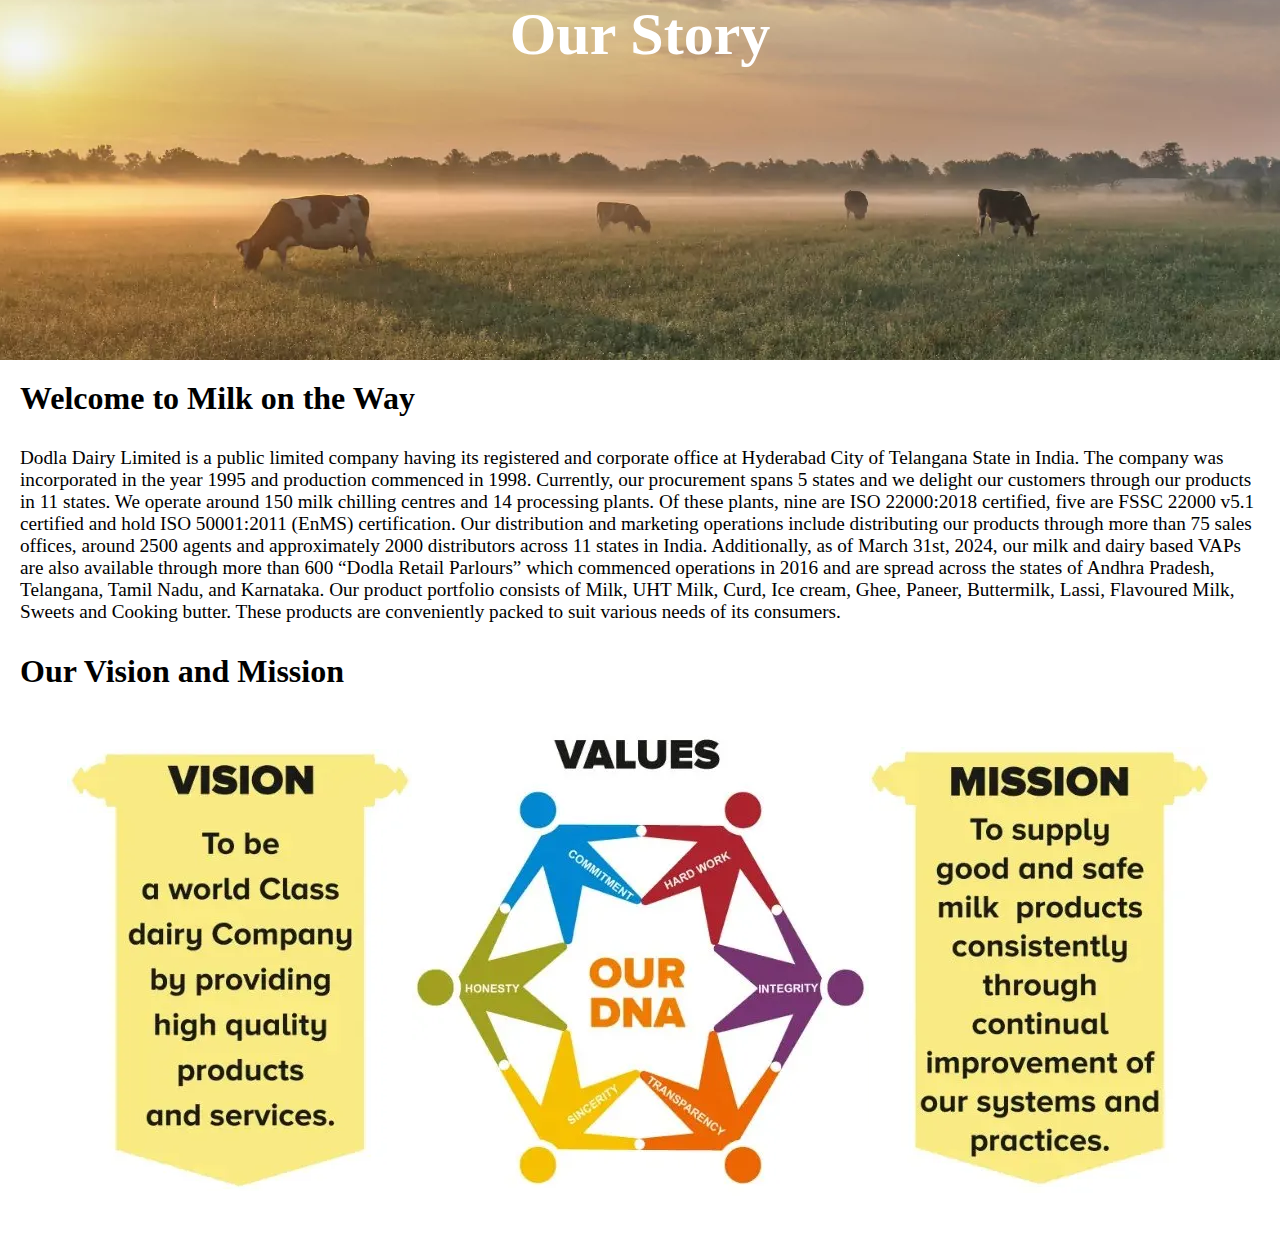
<file: about.html>
<!DOCTYPE html>
<html lang="en">
<head>
    <meta charset="UTF-8">
    <meta name="viewport" content="width=device-width, initial-scale=1.0">
    <title>about </title>
    <link rel="stylesheet" href="about.css">
</head>
<body>
    
 
<div class="z">
    <span>Our Story</span>
    <!-- <img src="backgroundabout.webp" alt="" height="360px"> -->

</div>

<h1 class="zxc">Welcome to Milk on the Way</h1>
 
<div class="container mt-4 zxc">

<p>Dodla Dairy Limited is a public limited company having its registered and corporate office at Hyderabad City of Telangana State in India. The company was incorporated in the year 1995 and production commenced in 1998. Currently, our procurement spans 5 states and we delight our customers through our products in 11 states. We operate around 150 milk chilling centres and 14 processing plants. Of these plants, nine are ISO 22000:2018 certified, five are FSSC 22000 v5.1 certified and hold ISO 50001:2011 (EnMS) certification.

    Our distribution and marketing operations include distributing our products through more than 75 sales offices, around 2500 agents and approximately 2000 distributors across 11 states in India. Additionally, as of March 31st, 2024, our milk and dairy based VAPs are also available through more than 600 “Dodla Retail Parlours” which commenced operations in 2016 and are spread across the states of Andhra Pradesh, Telangana, Tamil Nadu, and Karnataka. Our product portfolio consists of Milk, UHT Milk, Curd, Ice cream, Ghee, Paneer, Buttermilk, Lassi, Flavoured Milk, Sweets and Cooking butter. These products are conveniently packed to suit various needs of its consumers.</p>




</div>

<h1 class="zxc">Our Vision and Mission</h1>
<div class="container zxc jkl">

    <img src="vision.webp" alt="">
    <img src="Values.webp" alt="">
    <img src="mission.webp" alt="">



</div>



</body>
</html>
</file>
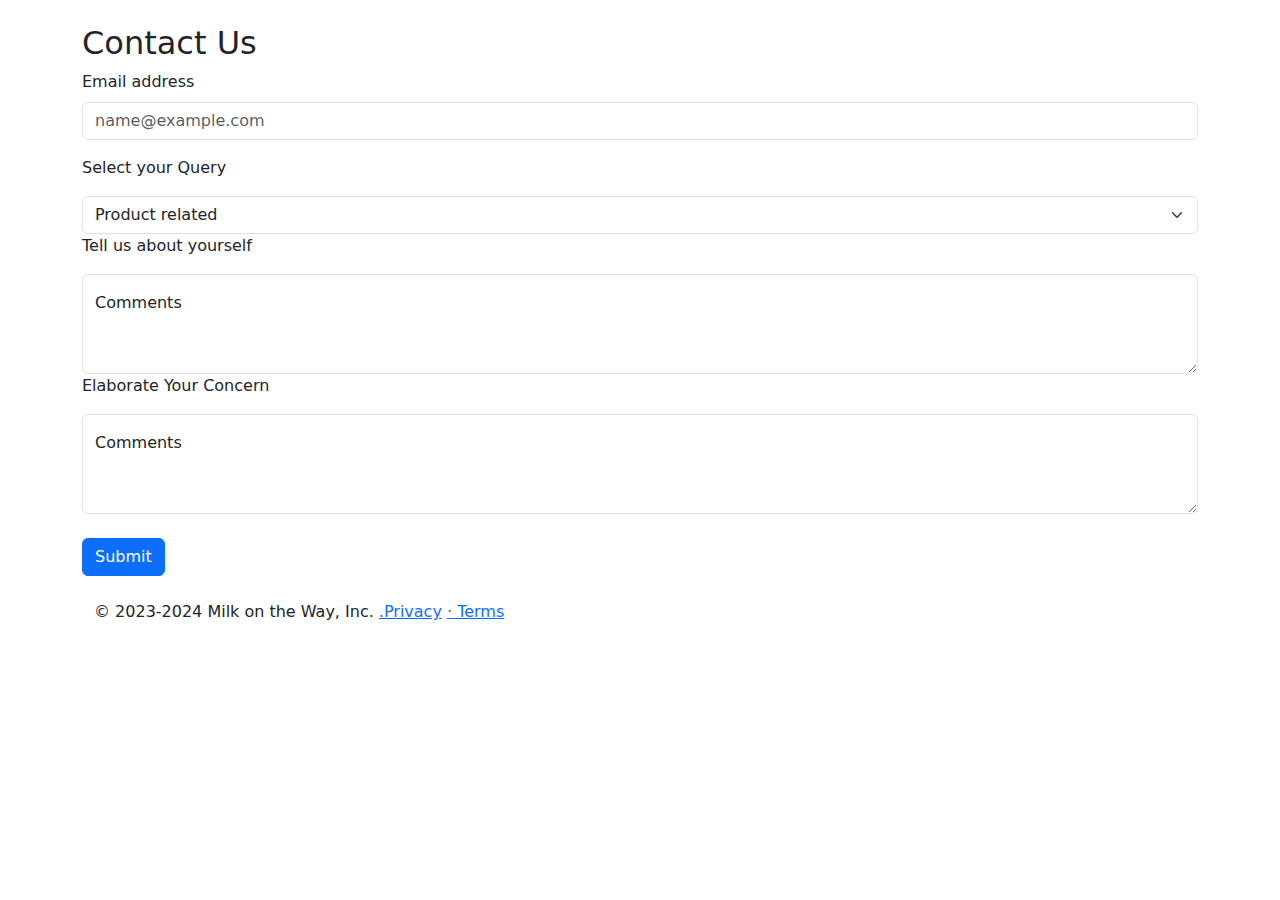
<file: contactus.html>
<!DOCTYPE html>
<html lang="en">
<head>
    <meta charset="UTF-8">
    <meta name="viewport" content="width=device-width, initial-scale=1.0">
    <title>contact us page</title>
    <link
    href="https://cdn.jsdelivr.net/npm/bootstrap@5.3.3/dist/css/bootstrap.min.css"
    rel="stylesheet"
    integrity="sha384-QWTKZyjpPEjISv5WaRU9OFeRpok6YctnYmDr5pNlyT2bRjXh0JMhjY6hW+ALEwIH"
    crossorigin="anonymous"
  />
</head>
<body>
   

<div class="container my-4">

    <h2>Contact Us</h2>
    <div class="mb-3">
        <label for="exampleFormControlInput1" class="form-label">Email address</label>
        <input type="email" class="form-control" id="exampleFormControlInput1" placeholder="name@example.com">
      </div>
      <p>Select your Query</p>
      <select class="form-select" aria-label="Default select example">
        <option selected>Product related</option>
        <option value="1">Delievery related</option>
        <option value="2">Quality related</option>
        <option value="3">About our terms</option>
      </select>
      <!-- <fieldset class="row mb-3">
        <legend class="col-form-label col-sm-2 pt-0">Are you a Member?</legend>
        <div class="col-sm-10">
          <div class="form-check">
            <input class="form-check-input" type="radio" name="gridRadios" id="gridRadios1" value="option1" checked>
            <label class="form-check-label" for="gridRadios1">
               Yes?
            </label>
          </div>
          
          
        </div>
        <legend class="col-form-label col-sm-2 pt-0">Are you a Professor?</legend>
        <div class="col-sm-10">
          <div class="form-check">
            <input class="form-check-input" type="radio" name="gridRadios" id="gridRadios1" value="option1" checked>
            <label class="form-check-label" for="gridRadios1">
               Yes?
            </label>
            </div>
            </div>
            <legend class="col-form-label col-sm-2 pt-0">Are you a Coder?</legend>
            <div class="col-sm-10">
              <div class="form-check">
                <input class="form-check-input" type="radio" name="gridRadios" id="gridRadios1" value="option1" checked>
                <label class="form-check-label" for="gridRadios1">
                   Yes?
                </label>
                </div>
                </div>
          



      </fieldset> -->
       
      <p>Tell us about yourself</p>
      <div class="form-floating">
        <textarea class="form-control" placeholder="Leave a comment here" id="floatingTextarea2" style="height: 100px"></textarea>
        <label for="floatingTextarea2">Comments</label>
      </div>

      <p>Elaborate Your Concern</p>
      <div class="form-floating">
        <textarea class="form-control" placeholder="Leave a comment here" id="floatingTextarea2" style="height: 100px"></textarea>
        <label for="floatingTextarea2">Comments</label>
      </div>


      <input class="btn btn-primary"  style="margin: inherit;"type="submit" value="Submit">
      
<div class="container mb-4 d-flex" style="justify-content: space-between;">
    <div class="footer">
      © 2023-2024 Milk on the Way, Inc. <span>
        <a href="">.Privacy</a>
        
      </span> 
      <span>
        <a href="">· Terms</a>
       
      </span>
    </div>
    <!-- <a href="index.html">Back to top</a> -->

  </div>
</div>


 
    <script
    src="https://cdn.jsdelivr.net/npm/bootstrap@5.3.3/dist/js/bootstrap.bundle.min.js"
    integrity="sha384-YvpcrYf0tY3lHB60NNkmXc5s9fDVZLESaAA55NDzOxhy9GkcIdslK1eN7N6jIeHz"
    crossorigin="anonymous"
  ></script>
</body>
</html>
</file>
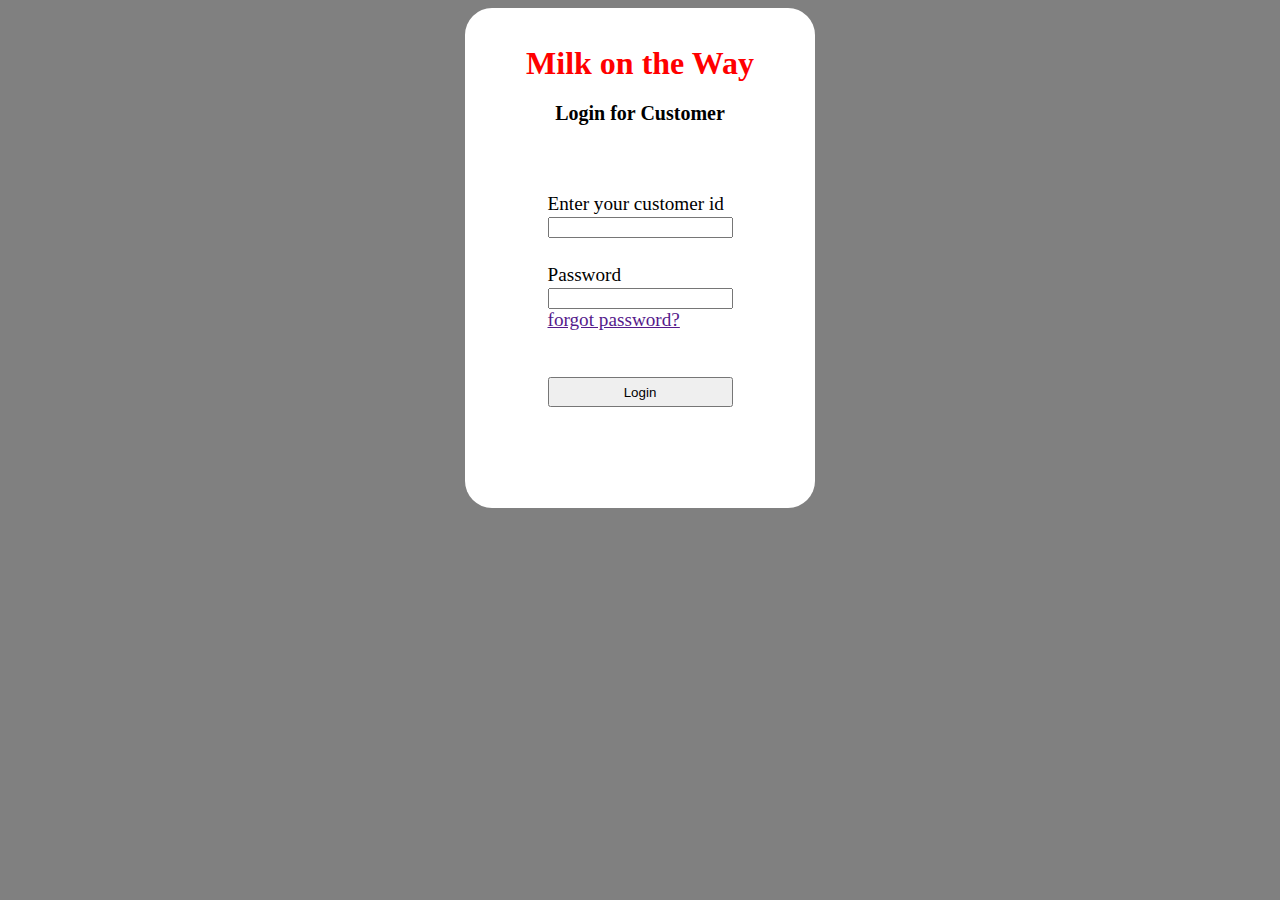
<file: loginforcustomer.html>
<!DOCTYPE html>
<html lang="en">
<head>
    <meta charset="UTF-8">
    <meta name="viewport" content="width=device-width, initial-scale=1.0">
    <title>Document</title>
    <link rel="stylesheet" href="loginstyle.css">
</head>
<body>
    <div class="container login ">
      

        <div class="smalloginbox clr">
            <div class="head">
                Milk on the Way
    
            </div>

        <b style="font-size: 20px;margin-top: 20px; "> Login for Customer

        </b>   


            <form>
                <div class="mb-3">
                  <label for="exampleInputname" class="form-label">Enter your customer id</label><br>
                  <input type="text" class="form-control" id="exampleInputname" aria-describedby="emailHelp">
                  <!-- <div id="emailHelp" class="form-text">We'll never share your email with anyone else.</div>-->
                 </div> 
              
                <div class="mb-3">
                  <label for="exampleInputPassword1" class="form-label">Password</label><br>
                  <input type="password" class="form-control" id="exampleInputPassword1"><br>
                  <a href="">forgot password?</a>
                </div>
               
                 
                <button type="button" id="log" style="margin-top: 20px;" class="btn btn-info">Login</button>
              </form>

        </div>
        




    </div>
    <script src="https://cdn.jsdelivr.net/npm/@popperjs/core@2.11.8/dist/umd/popper.min.js" integrity="sha384-I7E8VVD/ismYTF4hNIPjVp/Zjvgyol6VFvRkX/vR+Vc4jQkC+hVqc2pM8ODewa9r" crossorigin="anonymous"></script>
<script src="https://cdn.jsdelivr.net/npm/bootstrap@5.3.3/dist/js/bootstrap.min.js" integrity="sha384-0pUGZvbkm6XF6gxjEnlmuGrJXVbNuzT9qBBavbLwCsOGabYfZo0T0to5eqruptLy" crossorigin="anonymous"></script>
    <script src="https://cdn.jsdelivr.net/npm/bootstrap@5.3.3/dist/js/bootstrap.bundle.min.js" integrity="sha384-YvpcrYf0tY3lHB60NNkmXc5s9fDVZLESaAA55NDzOxhy9GkcIdslK1eN7N6jIeHz" crossorigin="anonymous"></script>
</body>
</html>
</file>
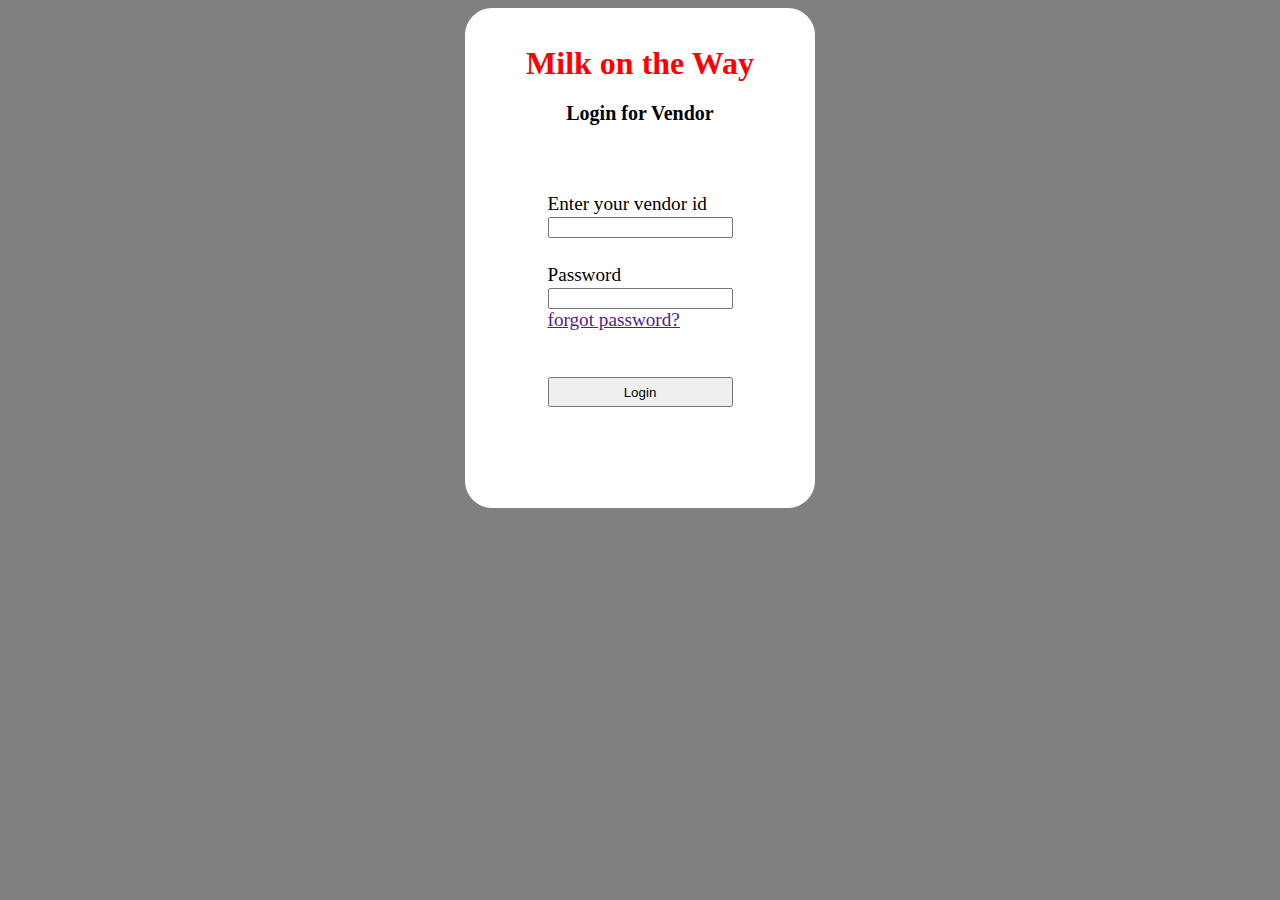
<file: loginforvendor.html>
<!DOCTYPE html>
<html lang="en">
<head>
    <meta charset="UTF-8">
    <meta name="viewport" content="width=device-width, initial-scale=1.0">
    <title>Document</title>
    <link rel="stylesheet" href="loginstyle.css">
</head>
<body>
    <div class="container login ">
      

        <div class="smalloginbox clr">
            <div class="head">
                Milk on the Way
    
            </div>

        <b style="font-size: 20px;margin-top: 20px; "> Login for Vendor

        </b>   


            <form>
                <div class="mb-3">
                  <label for="exampleInputname" class="form-label">Enter your vendor id</label><br>
                  <input type="text" class="form-control" id="exampleInputname" aria-describedby="emailHelp">
                  <!-- <div id="emailHelp" class="form-text">We'll never share your email with anyone else.</div>-->
                 </div> 
              
                <div class="mb-3">
                  <label for="exampleInputPassword1" class="form-label">Password</label><br>
                  <input type="password" class="form-control" id="exampleInputPassword1"><br>
                  <a href="">forgot password?</a>
                </div>
               
                 
                <button type="button" id="log" style="margin-top: 20px;" class="btn btn-info">Login</button>
              </form>

        </div>
        




    </div>
    <script src="https://cdn.jsdelivr.net/npm/@popperjs/core@2.11.8/dist/umd/popper.min.js" integrity="sha384-I7E8VVD/ismYTF4hNIPjVp/Zjvgyol6VFvRkX/vR+Vc4jQkC+hVqc2pM8ODewa9r" crossorigin="anonymous"></script>
<script src="https://cdn.jsdelivr.net/npm/bootstrap@5.3.3/dist/js/bootstrap.min.js" integrity="sha384-0pUGZvbkm6XF6gxjEnlmuGrJXVbNuzT9qBBavbLwCsOGabYfZo0T0to5eqruptLy" crossorigin="anonymous"></script>
    <script src="https://cdn.jsdelivr.net/npm/bootstrap@5.3.3/dist/js/bootstrap.bundle.min.js" integrity="sha384-YvpcrYf0tY3lHB60NNkmXc5s9fDVZLESaAA55NDzOxhy9GkcIdslK1eN7N6jIeHz" crossorigin="anonymous"></script>
</body>
</html>
</file>
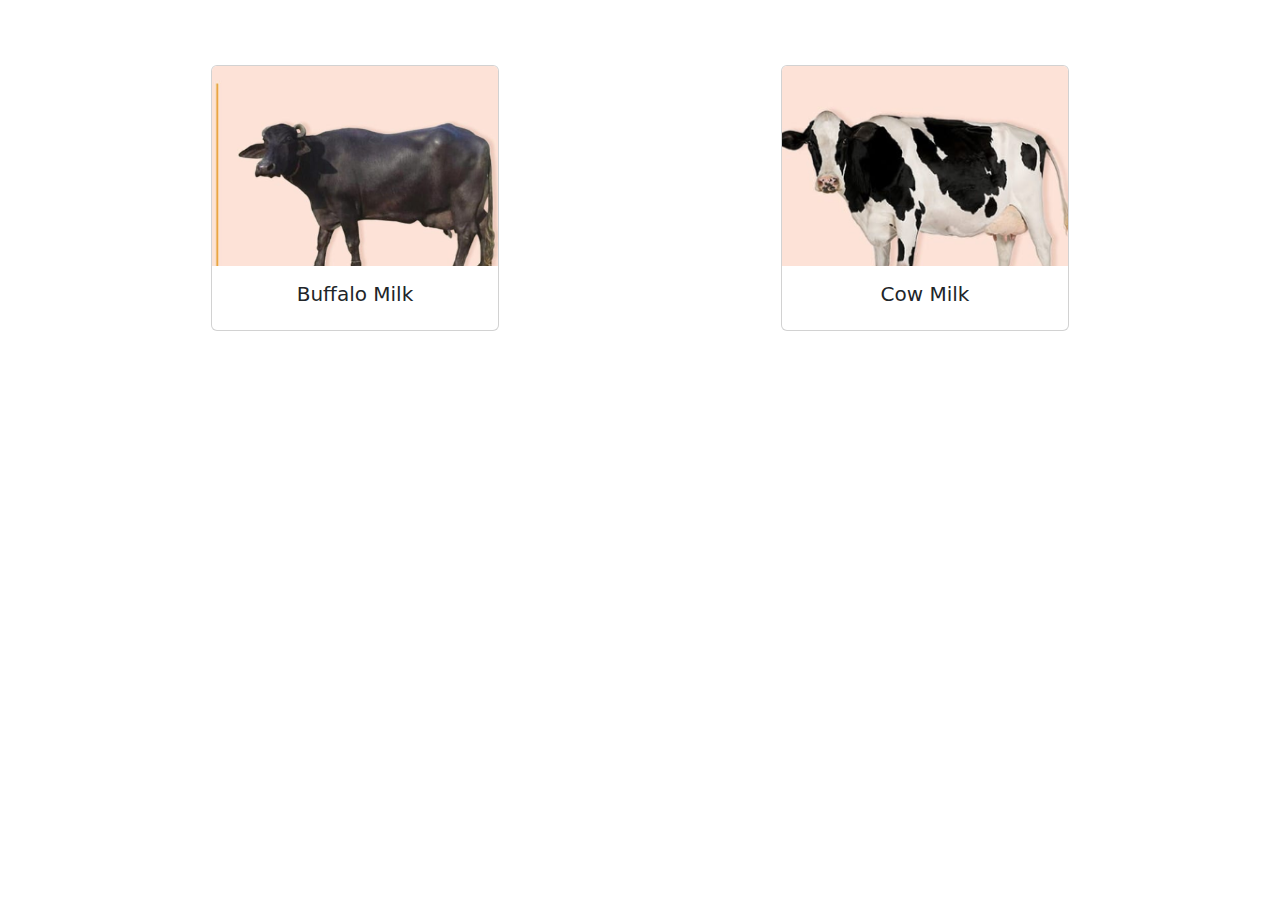
<file: Milk.html>
<!DOCTYPE html>
<html lang="en">
<head>
    <meta charset="UTF-8">
    <meta name="viewport" content="width=device-width, initial-scale=1.0">
    <title>Milk</title>
    <link href="https://cdn.jsdelivr.net/npm/bootstrap@5.3.3/dist/css/bootstrap.min.css" rel="stylesheet" integrity="sha384-QWTKZyjpPEjISv5WaRU9OFeRpok6YctnYmDr5pNlyT2bRjXh0JMhjY6hW+ALEwIH" crossorigin="anonymous">
    <link rel="stylesheet" href="milk.css">
</head>

</head>
<body>
    
    <div class="container  qwas d-flex gap-4 align-items-center mt-5" style="    height: 300px;" >

        <div id="bm"class="card hw" style="width: 18rem;">
            <img src="buffalo milk.png" 
            width="200px" height="200px" style="object-fit:cover; "
            
            class="card-img-top" alt="...">
            <div class="card-body">
              <h5 style="text-align: center;" class="card-title">Buffalo Milk</h5>
          
            </div>
          </div>

          <div  id="cm"class="card hw" style="width: 18rem;">
            <img src="cow milk.png" 
            width="200px" height="200px" style="object-fit:cover;"
            class="card-img-top" alt="...">
            <div class="card-body">
              <h5 class="card-title" style="text-align: center;" >Cow Milk</h5>
               
            </div>
          </div>


    </div>


<div  id="buff"  class="container"  >
    <h2 style="text-align: center;">Buffalo Milk</h2>

    <br>
    <br>
    <br>
    <br>
    <br>
    <br>




</div>



<div id="cow" class="container">
<h2 style="text-align: center;">Cow Milk</h2>

<br>
    <br>
    <br>
    <br>
    <br>
    <br>

</div>








    <script src="https://cdn.jsdelivr.net/npm/bootstrap@5.3.3/dist/js/bootstrap.bundle.min.js" integrity="sha384-YvpcrYf0tY3lHB60NNkmXc5s9fDVZLESaAA55NDzOxhy9GkcIdslK1eN7N6jIeHz" crossorigin="anonymous"></script>
    <script src="https://cdn.jsdelivr.net/npm/@popperjs/core@2.11.8/dist/umd/popper.min.js" integrity="sha384-I7E8VVD/ismYTF4hNIPjVp/Zjvgyol6VFvRkX/vR+Vc4jQkC+hVqc2pM8ODewa9r" crossorigin="anonymous"></script>
    <script src="https://cdn.jsdelivr.net/npm/bootstrap@5.3.3/dist/js/bootstrap.min.js" integrity="sha384-0pUGZvbkm6XF6gxjEnlmuGrJXVbNuzT9qBBavbLwCsOGabYfZo0T0to5eqruptLy" crossorigin="anonymous"></script>


<script src="milk.js"></script>

</body>
</html>
</file>
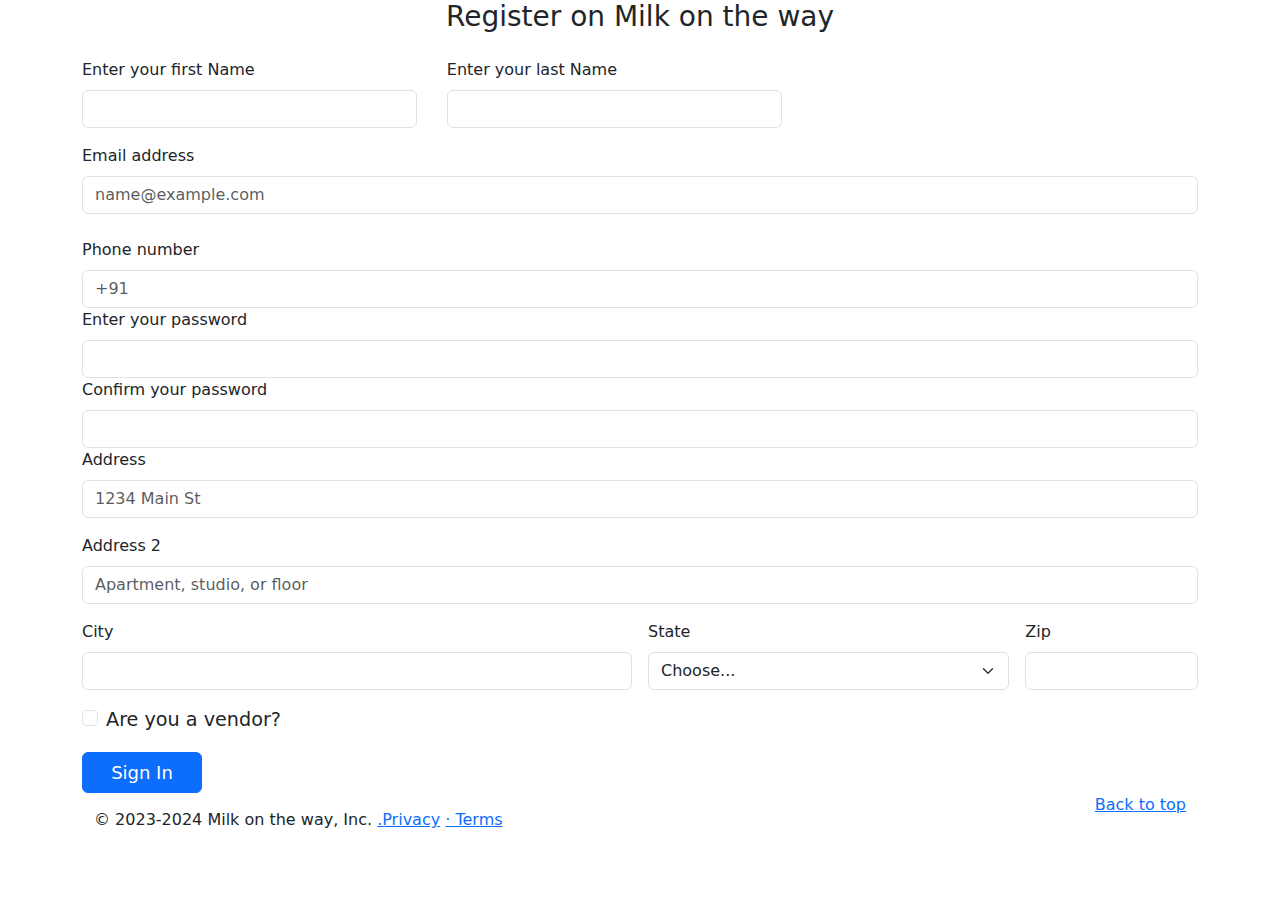
<file: register.html>
<!doctype html>
<html lang="en">
  <head>
    <meta charset="utf-8">
    <meta name="viewport" content="width=device-width, initial-scale=1">
    <title>Bootstrap demo</title>
    <link href="https://cdn.jsdelivr.net/npm/bootstrap@5.3.3/dist/css/bootstrap.min.css" rel="stylesheet" integrity="sha384-QWTKZyjpPEjISv5WaRU9OFeRpok6YctnYmDr5pNlyT2bRjXh0JMhjY6hW+ALEwIH" crossorigin="anonymous">
    <link rel="stylesheet" href="registers.css">
  </head>
  <body>
        <div="container">

            <h3>Register on Milk on the way</h3>
           
            <div class="container my-4">





                <div class="mb-3 qaz">
                    <div class="ver">
                        <label for="exampleFormControlInput1" class="form-label">Enter your first Name</label>
                        <input type="text" class="form-control" id="exampleFormControlInput1" placeholder="">



                    </div>
               
                    <div class="ver">
                        <label for="exampleFormControlInput1" class="form-label">Enter your last Name</label>
                        <input type="text" class="form-control" id="exampleFormControlInput1" placeholder="">



                    </div>



                  </div>










                    <label for="exampleFormControlInput1" class="form-label">Email address</label>
                    <input type="email" class="form-control" id="exampleFormControlInput1" placeholder="name@example.com">
                 
                </div>
             
                
                


                <div class="container">
                    

                    <label for="exampleFormControlInput1" class="form-label">Phone number</label>
                    <input type="email" class="form-control" id="exampleFormControlInput1" placeholder="+91">

                    <label for="exampleFormControlInput1" class="form-label">Enter your password</label>
                    <input type="password" class="form-control" id="exampleFormControlInput1" placeholder="">


                    <label for="exampleFormControlInput1" class="form-label">Confirm your password</label>
                    <input type="password" class="form-control" id="exampleFormControlInput1" placeholder="">



                    <form class="row g-3">
                        <!-- <div class="col-md-6">
                          <label for="inputEmail4" class="form-label">Email</label>
                          <input type="email" class="form-control" id="inputEmail4">
                        </div> -->
                        <!-- <div class="col-md-6">
                          <label for="inputPassword4" class="form-label">Password</label>
                          <input type="password" class="form-control" id="inputPassword4">
                        </div> -->
                        <div class="col-12">
                          <label for="inputAddress" class="form-label">Address</label>
                          <input type="text" class="form-control" id="inputAddress" placeholder="1234 Main St">
                        </div>
                        <div class="col-12">
                          <label for="inputAddress2" class="form-label">Address 2</label>
                          <input type="text" class="form-control" id="inputAddress2" placeholder="Apartment, studio, or floor">
                        </div>
                        <div class="col-md-6">
                          <label for="inputCity" class="form-label">City</label>
                          <input type="text" class="form-control" id="inputCity">
                        </div>
                        <div class="col-md-4">
                          <label for="inputState" class="form-label">State</label>
                          <select id="inputState" class="form-select">
                            <option selected>Choose...</option>
                            <option>...</option>
                          </select>
                        </div>
                        <div class="col-md-2">
                          <label for="inputZip" class="form-label">Zip</label>
                          <input type="text" class="form-control" id="inputZip">
                        </div>
                        <div class="col-12">
                          <div class="form-check">
                            <input class="form-check-input" type="checkbox" id="gridCheck"> 
                            <label class="form-check-label" for="gridCheck" style="font-size: larger;">
                              Are you a vendor?
                            </label>
                          </div>
                        </div>
                         <!-- <div class="col-12">
                          <button type="submit" class="btn btn-primary">Sign in</button>
                        </div>  -->
                      </form>




                      <div id="show">

                        <p>Select your Work</p>
                        <select class="form-select" aria-label="Default select example">
                          <option selected>sells milk wholesale</option>
                          <option value="1">deliver products directly to customers</option>
                          <option value="2">abcdef</option>
                          <option value="3">defhhf</option>
                        </select>


                      </div>
                  
                    <fieldset class="row mb-3">
                      <!-- <legend class="col-form-label col-sm-2 pt-0">Are you a Member?</legend>
                      <div class="col-sm-10">
                        <div class="form-check">
                          <input class="form-check-input" type="radio" name="gridRadios" id="gridRadios1" value="option1" checked>
                          <label class="form-check-label" for="gridRadios1">
                             Yes?
                          </label> -->
                        <!-- </div> -->
                        
                        
                      <!-- </div> -->
                      <!-- <legend class="col-form-label col-sm-2 pt-0">Are you a Professor?</legend>
                      <div class="col-sm-10">
                        <div class="form-check">
                          <input class="form-check-input" type="radio" name="gridRadios" id="gridRadios1" value="option1" checked>
                          <label class="form-check-label" for="gridRadios1">
                             Yes?
                          </label>
                          </div>
                          </div>
                          <legend class="col-form-label col-sm-2 pt-0">Are you a Coder?</legend>
                          <div class="col-sm-10">
                            <div class="form-check">
                              <input class="form-check-input" type="radio" name="gridRadios" id="gridRadios1" value="option1" checked>
                              <label class="form-check-label" for="gridRadios1">
                                 Yes?
                              </label>
                              </div>
                              </div>
                         -->
              
              
              
                    </fieldset>
                     
                    <!-- <p>Tell us about yourself</p>
                    <div class="form-floating">
                      <textarea class="form-control" placeholder="Leave a comment here" id="floatingTextarea2" style="height: 100px"></textarea>
                      <label for="floatingTextarea2">Comments</label>
                    </div>
              
                    <p>Elaborate Your Concern</p>
                    <div class="form-floating">
                      <textarea class="form-control" placeholder="Leave a comment here" id="floatingTextarea2" style="height: 100px"></textarea>
                      <label for="floatingTextarea2">Comments</label>
                    </div>
               -->
              
                    <input class="butt btn btn-primary"  style="margin: inherit;"type="submit" value="Sign In">
                    
              <div class="container mb-4 d-flex" style="justify-content: space-between;">
                  <div class="footer" style="margin-top: 15px;">
                    © 2023-2024 Milk on the way, Inc. <span>
                      <a href="#">.Privacy</a>
                      
                    </span> 
                    <span>
                      <a href="#">· Terms</a>
                     
                    </span>
                  </div>
                  <a href="register.html">Back to top</a>
              
                </div>
              </div>
  
  
  
  
          </div>
  
  
  
  
  
  
  
  
  
  
  








                </div>

                 





    <script src="https://cdn.jsdelivr.net/npm/@popperjs/core@2.11.8/dist/umd/popper.min.js" integrity="sha384-I7E8VVD/ismYTF4hNIPjVp/Zjvgyol6VFvRkX/vR+Vc4jQkC+hVqc2pM8ODewa9r" crossorigin="anonymous"></script>
<script src="https://cdn.jsdelivr.net/npm/bootstrap@5.3.3/dist/js/bootstrap.min.js" integrity="sha384-0pUGZvbkm6XF6gxjEnlmuGrJXVbNuzT9qBBavbLwCsOGabYfZo0T0to5eqruptLy" crossorigin="anonymous"></script>
    <script src="https://cdn.jsdelivr.net/npm/bootstrap@5.3.3/dist/js/bootstrap.bundle.min.js" integrity="sha384-YvpcrYf0tY3lHB60NNkmXc5s9fDVZLESaAA55NDzOxhy9GkcIdslK1eN7N6jIeHz" crossorigin="anonymous"></script>
    <script src="registerq.js"></script>
  </body>
</html>
</file>
<file: about.css>
*{
    margin: 0;
    padding: 0;
}
.z {
    background-position: center;
    position: relative;
    display: flex;
    justify-content: center;
    /* align-items: center; */
    background-image: url(backgroundabout.webp);
    height: 360px;
}
div span {

    /* position: absolute;
    bottom: 163px;
    left: 628px; */
    /* right: 180px; */
    font-size: 60px;
    font-weight: bolder;
    color: white;
}


.zxc{
    margin: 10px;
    padding: 10px;
    
}
.zxc p{
    font-size: larger;
}


.jkl{
    display: flex;
    align-items: center;
    justify-content: center;
}









@media screen and (max-width:950px) {
    .z { 

display: flex;
justify-content: center;
align-items: center;
flex-direction: column;
    }
    span{
        position: relative;
    }
    .jkl {
        flex-direction: column;
        display: flex;
        align-items: center;
        justify-content: center;
    }

    
}
</file>
<file: loginstyle.css>
.smalloginbox{

width: 300px;
height: 500px;



}

.head {
    font-size: xx-large;
    text-align: center;
    font-weight: bold;
    color: red;
    margin-top: 37px;
}


.clr {
    width: 350px;
    background-color: white;
    display: flex;
    flex-direction: column;
    justify-content: flex-start;
    align-items: center;
    border-radius: 27px;
}

body{
    background-color: gray;
}

 
.smalloginbox form {
    margin: 68px;
    font-size: larger;
    gap: 26px;
    display: flex;
    flex-direction: column;
}


.login {
    margin: auto;
    align-items: center;
    display: flex;
    justify-content: center;
}
#log{
height: 30px;
/* width: 164px; */
margin-top: 34px;
}
</file>
<file: milk.css>
/* .hw:hover{
   
    border: 3px solid rgb(127, 127, 239);
} */
.qwas{
    justify-content: space-around;
}
#buff{
    background-color: aqua;
}
#cow{
    background-color: rgb(55, 0, 255);

}
</file>
<file: registers.css>
/* .spec{
    border: 2px solid black;
    background-color: aqua;
    height: 500px;
    width: 300px;


} */
h3{
    text-align: center;

}

.qaz {
    gap: 30px;
    justify-content: start;
    display: flex;
    width: 100%;
}
.ver{
    width: 30%;
    display: flex;
    flex-direction: column;
}


.butt{
    width: 120px;
    margin: 10px 0px;
    font-size: large;
    /* margin: inherit; */
}
</file>
